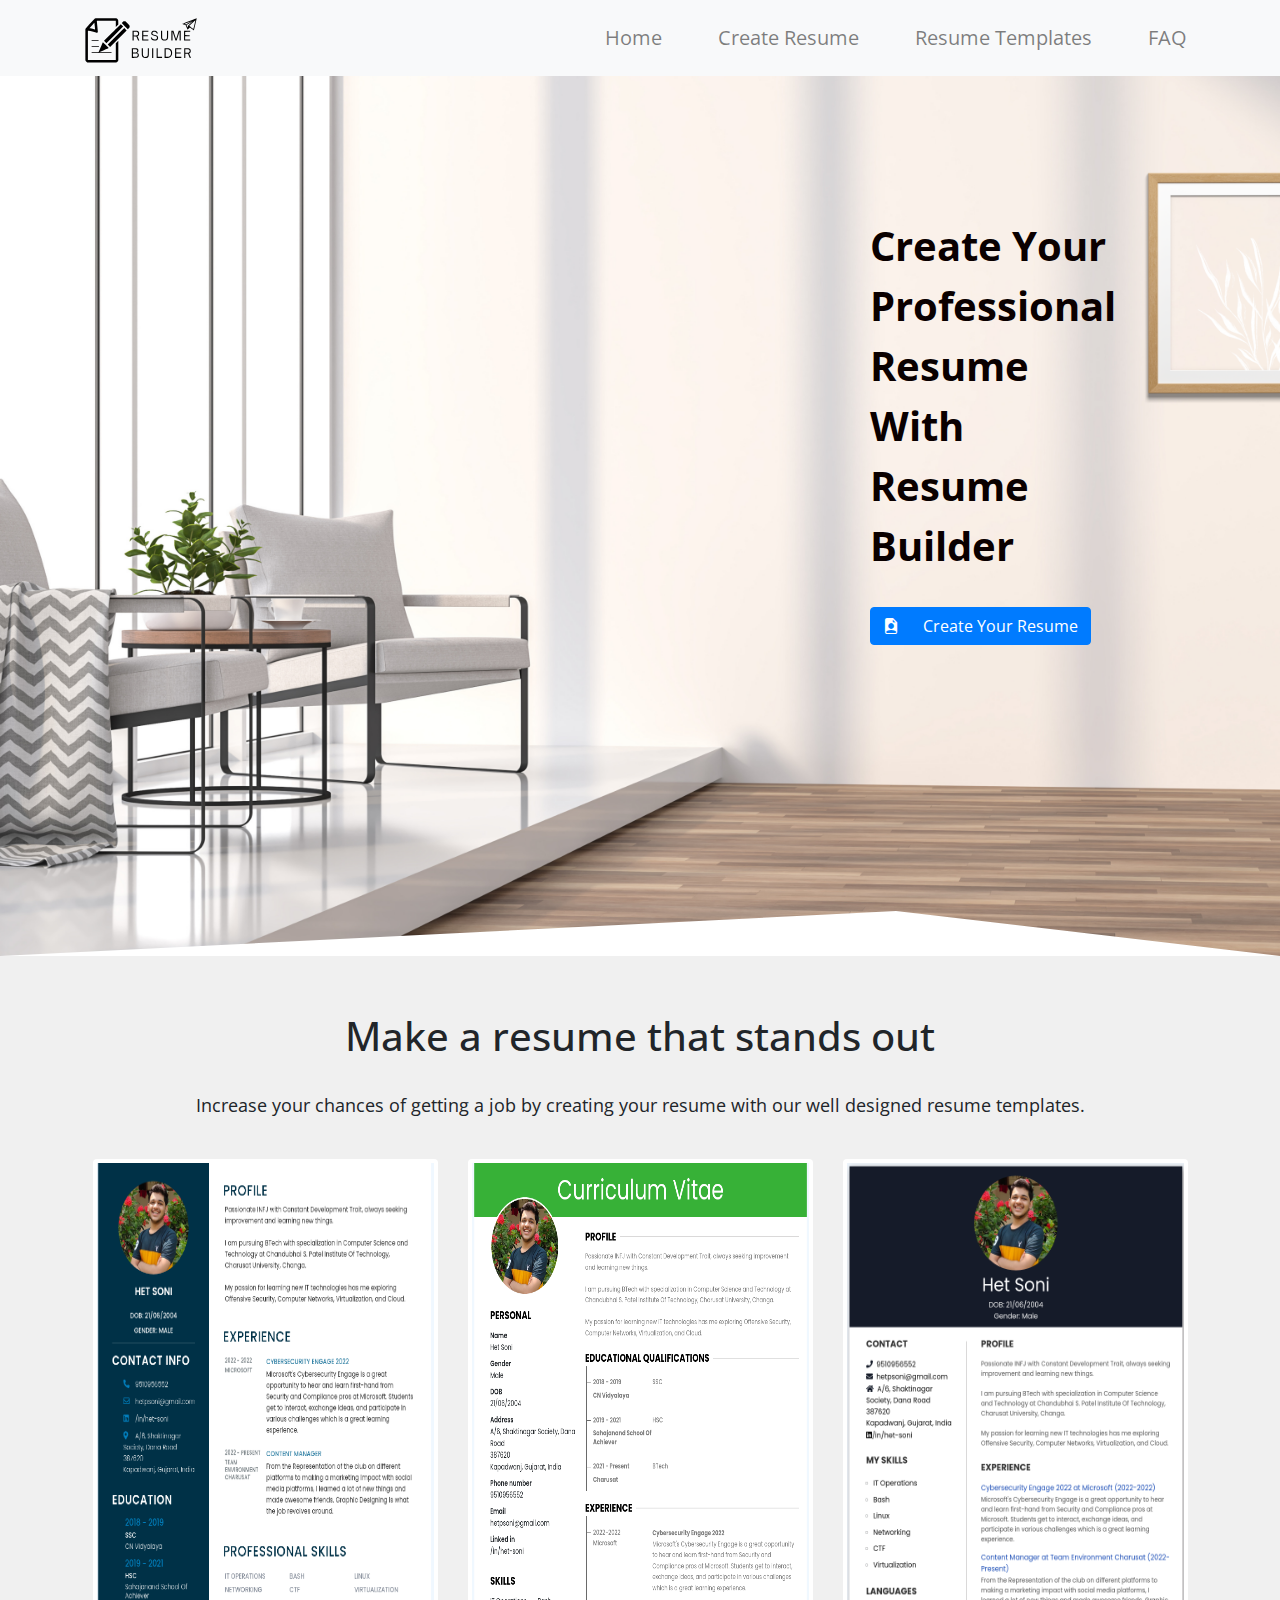
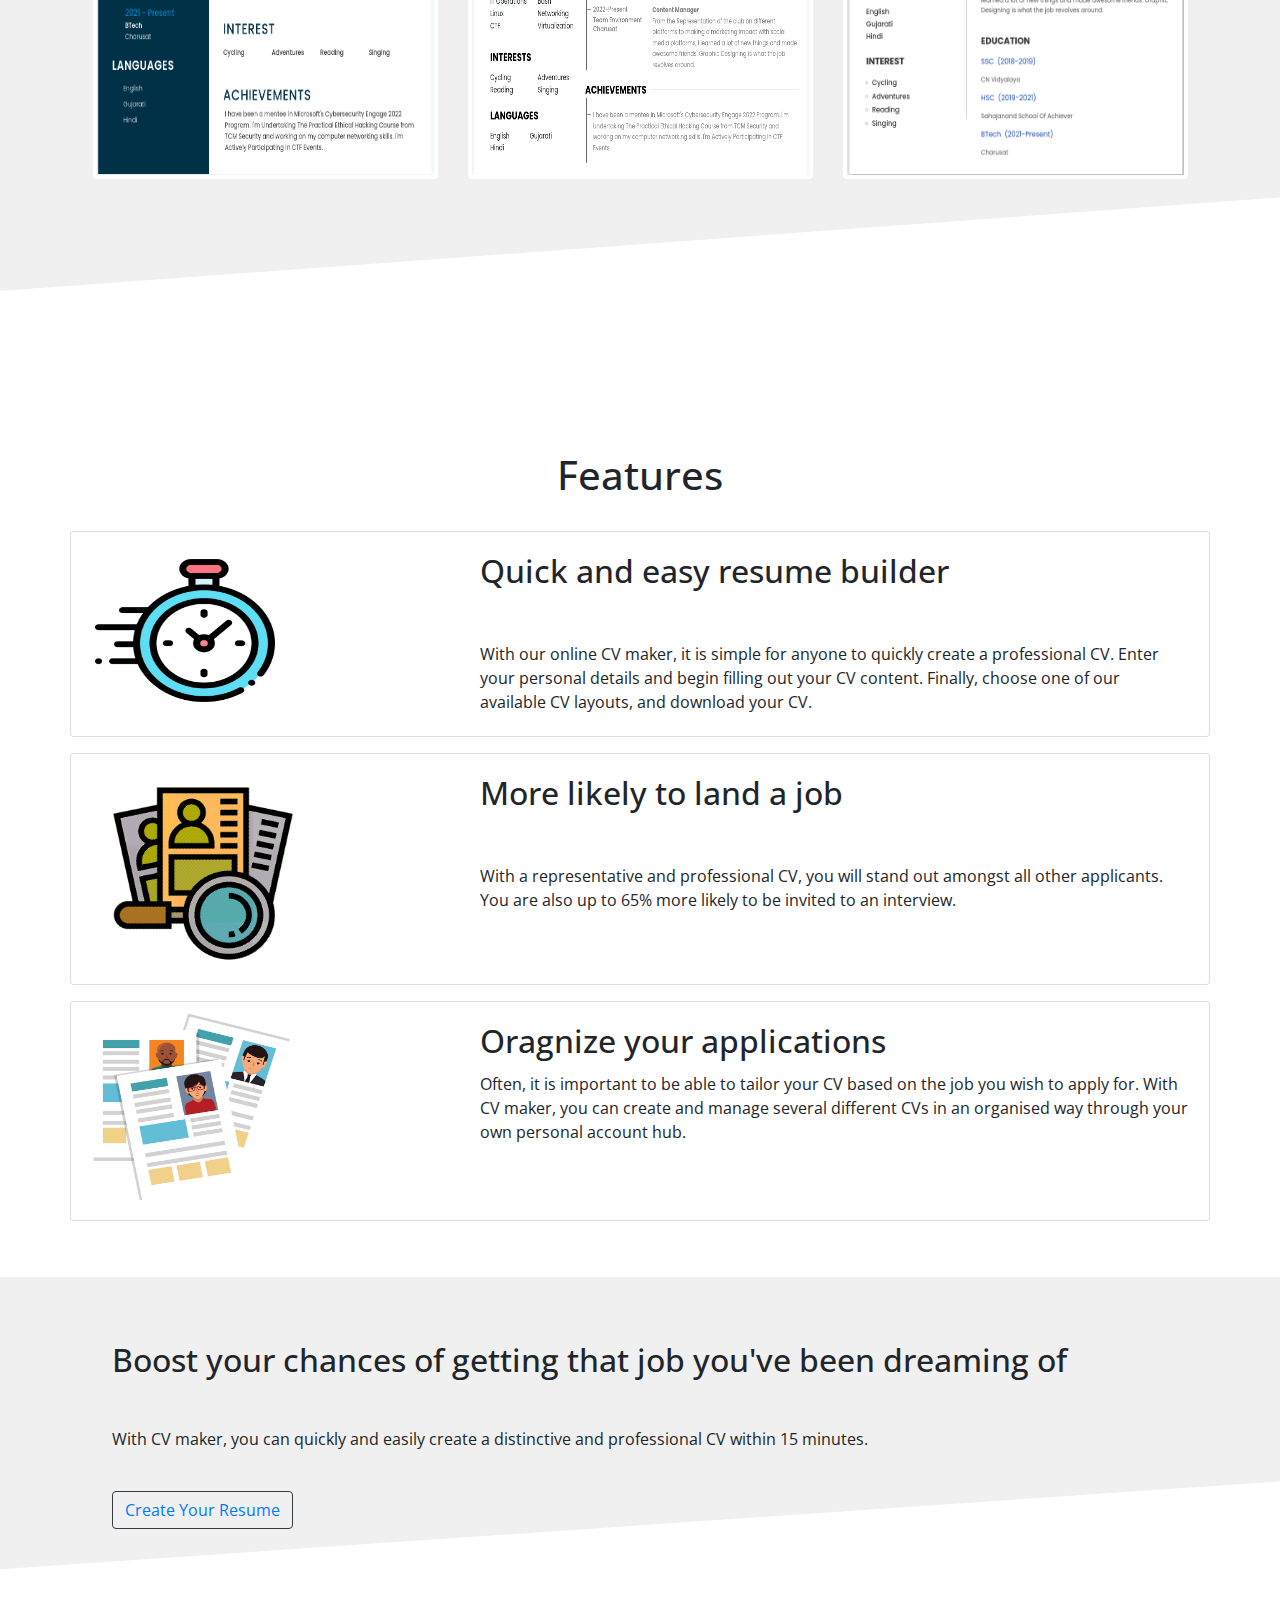
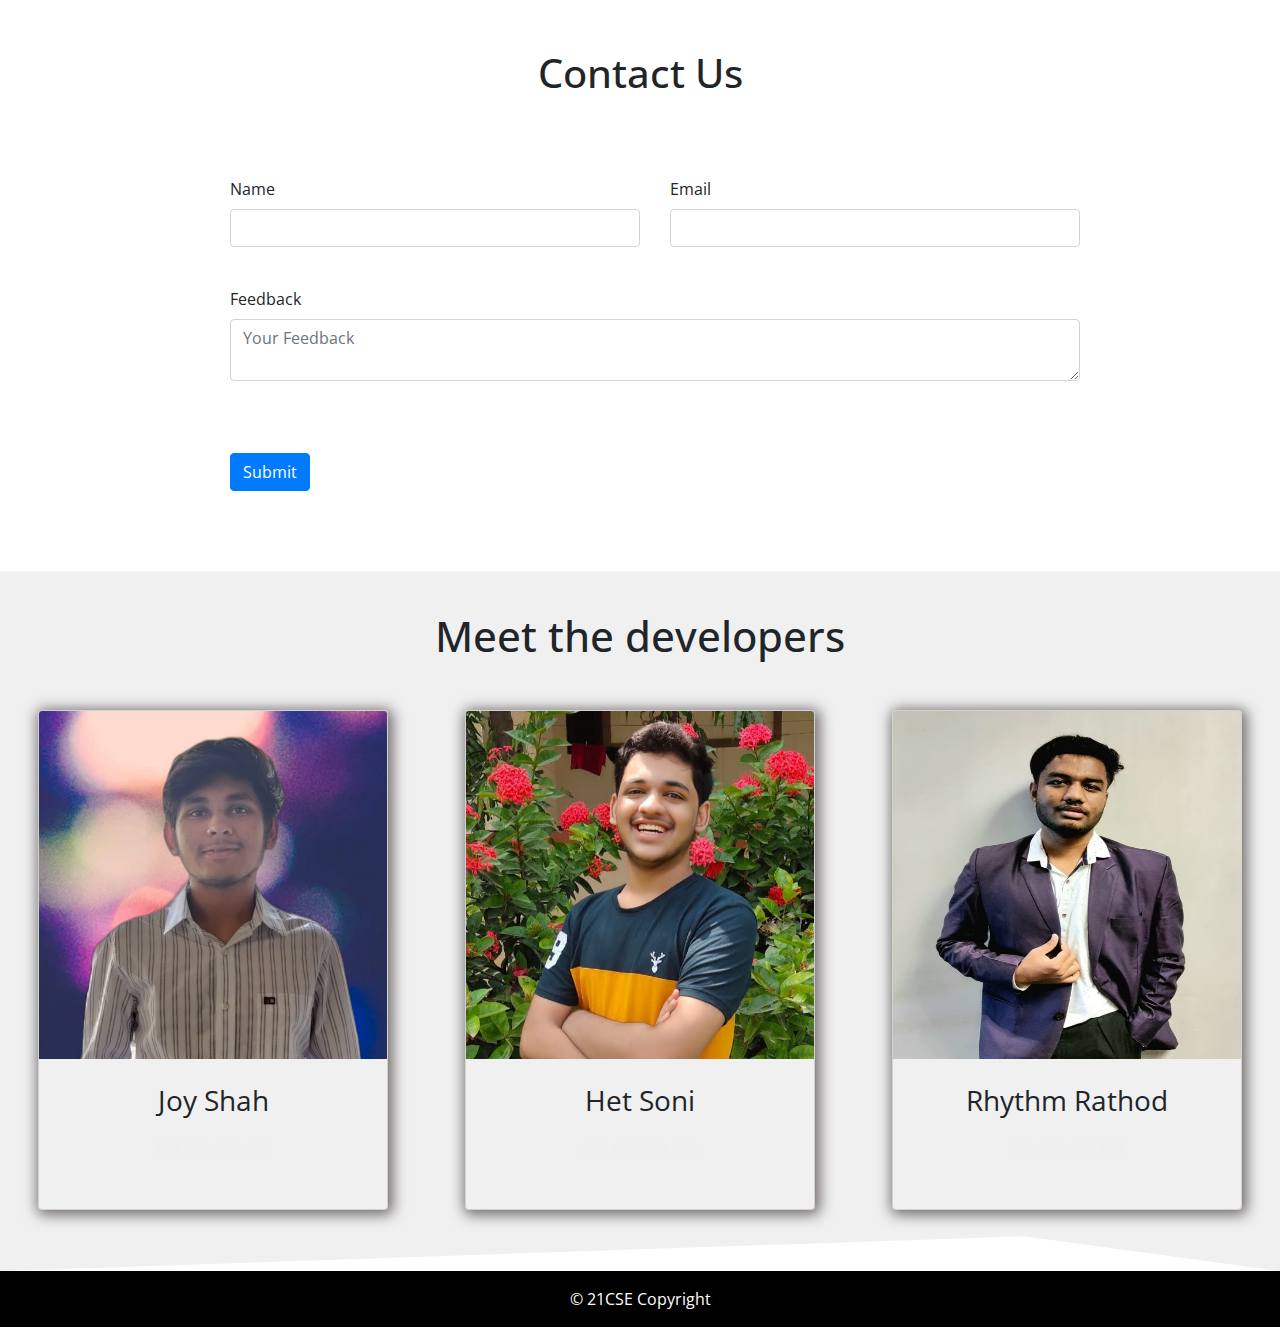
<file: index.html>
<!DOCTYPE html>
<html lang="en">

<head>
	<meta charset="UTF-8">
	<meta http-equiv="X-UA-Compatible" content="IE=edge">
	<meta name="viewport" content="width=device-width, initial-scale=1.0">
	<link rel="stylesheet" href="https://maxcdn.bootstrapcdn.com/bootstrap/4.0.0/css/bootstrap.min.css"
		integrity="sha384-Gn5384xqQ1aoWXA+058RXPxPg6fy4IWvTNh0E263XmFcJlSAwiGgFAW/dAiS6JXm" crossorigin="anonymous">
	<script src="https://code.jquery.com/jquery-3.2.1.slim.min.js"
		integrity="sha384-KJ3o2DKtIkvYIK3UENzmM7KCkRr/rE9/Qpg6aAZGJwFDMVNA/GpGFF93hXpG5KkN"
		crossorigin="anonymous"></script>
	<script src="https://cdnjs.cloudflare.com/ajax/libs/popper.js/1.12.9/umd/popper.min.js"
		integrity="sha384-ApNbgh9B+Y1QKtv3Rn7W3mgPxhU9K/ScQsAP7hUibX39j7fakFPskvXusvfa0b4Q"
		crossorigin="anonymous"></script>
	<link rel="stylesheet" href="https://pro.fontawesome.com/releases/v5.10.0/css/all.css"
		integrity="sha384-AYmEC3Yw5cVb3ZcuHtOA93w35dYTsvhLPVnYs9eStHfGJvOvKxVfELGroGkvsg+p" crossorigin="anonymous" />
	<script src="https://maxcdn.bootstrapcdn.com/bootstrap/4.0.0/js/bootstrap.min.js"
		integrity="sha384-JZR6Spejh4U02d8jOt6vLEHfe/JQGiRRSQQxSfFWpi1MquVdAyjUar5+76PVCmYl"
		crossorigin="anonymous"></script>
	<link rel="stylesheet" href="https://cdn.jsdelivr.net/npm/bootstrap-icons@1.5.0/font/bootstrap-icons.css">
	<link rel="stylesheet" href="css/index.css">
	<link rel="icon" href="images/RB_Logo.png" type="image/x-icon">
	<link rel="preconnect" href="https://fonts.googleapis.com">
	<link rel="preconnect" href="https://fonts.gstatic.com" crossorigin>
	<link href="https://fonts.googleapis.com/css2?family=Open+Sans&display=swap" rel="stylesheet">
	<title>Resume_Builder</title>
</head>

<body>
	<nav class="navbar navbar-expand-lg navbar-light bg-light fixed-top" style="color:#000000;">
		<div class="container" style="font-size:20px;">
			<a class="navbar-brand" href="index.html" style="font-size:32px;"><img src="images/RB.svg" alt=""
					height="45px"></a>
			<button class="navbar-toggler" type="button" data-toggle="collapse" data-target="#navbarNav"
				aria-controls="navbarNav" aria-expanded="false" aria-label="Toggle navigation">
				<span class="navbar-toggler-icon"></span>
			</button>
			<div class="collapse navbar-collapse justify-content-end" id="navbarNav">
				<ul class="navbar-nav">
					<li class="nav-item">
						<a class="nav-link" href="#pageHeader">Home</a>
					</li>
					<li class="nav-item">
						<a class="nav-link" href="Form.html">Create Resume</a>
					</li>
					<li class="nav-item">
						<a class="nav-link" href="#templates">Resume Templates</a>
					</li>
					<li class="nav-item">
						<a class="nav-link" href="faq.html">FAQ</a>
					</li>
				</ul>
			</div>
		</div>
	</nav>
	<header class="page-header gradient" id="pageHeader">
		<div class="container">
			<div class="row">
				<div>
					<p style="color: #0a0000; font-weight: bold;">Create Your Professional Resume With Resume Builder
					</p>
					<button type="button" class="btn btn-primary"><a href="Form.html"
							style="text-decoration:none; color:white;"><i
								class="bi bi-file-earmark-person-fill mr-4"></i>Create Your Resume</a></button>
				</div>
			</div>
		</div>
	</header>
	<div class="container-fluid templates " id="templates">
		<h1>Make a resume that stands out</h1>
		<p>Increase your chances of getting a job by creating your resume with our well designed resume
			templates.</p>
		<div class="row" style="width:90%; margin:auto;">
			<div class="col-md-4">
				<img src="images/het.png" style="width:510px; height:620px;" class="img-thumbnail" alt="...">
			</div>
			<div class="col-md-4">
				<img src="images/het2.png" style="width:510px; height:620px;" class="img-thumbnail"
					style="width:520px;height:620px;" alt="...">
			</div>
			<div class="col-md-4">
				<img src="images/het3.png" style="width:510px; height:620px;" class="img-thumbnail" alt="...">
			</div>
		</div>
	</div>

	<div class="container features">
		<h1>Features</h1>
		<div class="row">
			<div class="card mb-3" style="max-width: 100%; justify-content:center;">
				<div class="row g-0">
					<div class="col-md-4">
						<img src="images/clock.png" class="img-fluid rounded-start mt-4 ml-4"
							style="height:73%; width:50%;">
					</div>
					<div class="col-md-8">
						<div class="card-body">
							<h2 class="card-title">Quick and easy resume builder</h2>
							<p class="card-text" style="padding-top:2.5rem;">With our online CV maker, it is simple for
								anyone to quickly create a professional CV. Enter your personal details and begin
								filling out your CV content. Finally, choose one of our available CV layouts, and
								download your CV.</p>
						</div>
					</div>
				</div>
			</div>
		</div>
		<div class="row">
			<div class="card mb-3" style="max-width: 100%;">
				<div class="row g-0">
					<div class="col-md-4" style="justify-content:center;">
						<img src="images/R2.png" class="img-fluid mt-3 ml-4" style="height:90%; width:60%;">
					</div>
					<div class="col-md-8">
						<div class="card-body">
							<h2 class="card-title">More likely to land a job</h2>
							<p class="card-text" style="padding-top:2.5rem;">With a representative and professional CV,
								you will stand out amongst all other applicants. You are also up to 65% more likely to
								be invited to an interview.</p>
						</div>
					</div>
				</div>
			</div>
		</div>
		<div class="row">
			<div class="card mb-3" style="max-width: 100%;">
				<div class="row g-0">
					<div class="col-md-4">
						<img src="images/R3.png" class="img-fluid rounded-start mx-auto mt-2"
							style="width:240px;height:210px;">
					</div>
					<div class="col-md-8">
						<div class="card-body">
							<h2 class="card-title">Oragnize your applications</h2>
							<p class="card-text">Often, it is important to be able to tailor your CV based on the job
								you wish to apply for. With CV maker, you can create and manage several different CVs in
								an organised way through your own personal account hub.</p>
						</div>
					</div>
				</div>
			</div>
		</div>
	</div>
	<div class="container-fluid page">
		<div class="row">
			<h2 class="page-title">Boost your chances of getting that job you've been dreaming of</h2>
			<p class="page-title-para">With CV maker, you can quickly and easily create a distinctive and professional
				CV within 15 minutes.
			</p>
		</div>
		<div class="row">
			<div class="button-container" style="margin:0rem 0rem 2.5rem 7rem; height:100%;">
				<button type="button" class="btn btn-outline-dark"><a href="Form.html"
						style="text-decoration:none;">Create Your Resume</a></button>
			</div>
		</div>
	</div>
	<div class="container Form">
		<h1>Contact Us</h1>
		<div class="row">
			<form class="row g-3">
				<div class="col-md-6">
					<label for="name" class="form-label">Name</label>
					<input type="text" class="form-control" id="inputEmail4">
				</div>
				<div class="col-md-6">
					<label for="inputEmail4" class="form-label">Email</label>
					<input type="email" class="form-control" id="inputEmail4">
				</div>
				<div class="col-12">
					<label for="inputAddress" class="form-label">Feedback</label>
					<textarea type="text" class="form-control" row="5" id="inputAddress"
						placeholder="Your Feedback"></textarea>
				</div>
				<div class="col-12">
					<button type="submit" class="btn btn-primary">Submit</button>
				</div>
			</form>
		</div>
	</div>
	<!--Meet The Developers-->
	<div class="container-fluid page dev" style="overflow:visible; height:700px;">
		<div class="row d-flex justify-content-center align-items-center">
			<h1 class="mt-3 mb-4 p-4" style="font-size: 42px;">Meet the developers</h1>
		</div>
		<center>
			<div class="row">
				<div class="col-md-4">
					<div class="card">
						<img class="card-img-top" style="height:348px;" src="./images/profile-pic (3) (1).png" alt="Card image cap">
						<div class="card-body">
							<p class="card-text text-center" style="font-size:28px;">Joy Shah</p>
							<div class="icons">
								<button type="button" class="btn" data-toggle="tooltip" rel="tooltip"
									data-placement="bottom" title="Gmail">
									<a target="_blank" href="mailto:21cs062@charusat.edu.in"><i
											class="far fa-envelope"></i></a>
								</button>
								<button type="button" class="btn" data-toggle="tooltip" rel="tooltip"
									data-placement="bottom" title="Instagram">
									<a target="_blank" href="https://www.instagram.com/joy._.shah88/"><i
											class="fab fa-instagram"></i></a>
								</button>
								<button type="button" class="btn" data-toggle="tooltip" rel="tooltip"
									data-placement="bottom" title="Linkedin">
									<a target="_blank" href="https://www.linkedin.com/in/joy-shah-6b9b93214/"><i
											class="fab fa-linkedin"></i></a>
								</button>
								<button type="button" class="btn" data-toggle="tooltip" rel="tooltip"
									data-placement="bottom" title="Call">
									<a href="/"><i class="fas fa-phone-alt"></i></a>
								</button>
							</div>
						</div>
					</div>
				</div>
				<div class="col-md-4">
					<div class="card">
						<img class="card-img-top" style="height:348px;" src="./images/hetpic.jpg" alt="Card image cap">
						<div class="card-body">
							<p class="card-text text-center" style="font-size:28px;">Het Soni</p>
							<div class="icons">
								<button type="button" class="btn" data-toggle="tooltip" rel="tooltip"
									data-placement="bottom" title="Gmail">
									<a target="_blank" href="mailto:21cs068@charusat.edu.in"><i
											class="far fa-envelope"></i></a>
								</button>
								<button type="button" class="btn" data-toggle="tooltip" rel="tooltip"
									data-placement="bottom" title="Instagram">
									<a target="_blank" href="https://www.instagram.com/hetsonii/"><i
											class="fab fa-instagram"></i></a>
								</button>
								<button type="button" class="btn" data-toggle="tooltip" rel="tooltip"
									data-placement="bottom" title="Linkedin">
									<a target="_blank" href="https://www.linkedin.com/in/het-soni/"><i
											class="fab fa-linkedin"></i></a>
								</button>
								<button type="button" class="btn" data-toggle="tooltip" rel="tooltip"
									data-placement="bottom" title="Call">
									<a href="/"><i class="fas fa-phone-alt"></i></a>
								</button>
							</div>
						</div>
					</div>
				</div>

				<div class="col-md-4">
					<div class="card">
						<img class="card-img-top" style="height:348px;" src="./images/Rhythmpic3.jpeg" alt="Card image cap">
						<div class="card-body">
							<p class="card-text text-center" style="font-size:28px;">Rhythm Rathod</p>
							<div class="icons">
								<button type="button" class="btn" data-toggle="tooltip" rel="tooltip"
									data-placement="bottom" title="Gmail">
									<a target="_blank" href="mailto:21cs056@charusat.edu.in"><i
											class="far fa-envelope"></i></a>
								</button>
								<button type="button" class="btn" data-toggle="tooltip" rel="tooltip"
									data-placement="bottom" title="Instagram">
									<a target="_blank" href="https://www.instagram.com/rhythm_cruise/"><i
											class="fab fa-instagram"></i></a>
								</button>
								<button type="button" class="btn" data-toggle="tooltip" rel="tooltip"
									data-placement="bottom" title="Linkedin">
									<a target="_blank" href="https://www.linkedin.com/in/rhythm-rathod/"><i
											class="fab fa-linkedin"></i></a>
								</button>
								<button type="button" class="btn" data-toggle="tooltip" rel="tooltip"
									data-placement="bottom" title="Call">
									<a href="/"><i class="fas fa-phone-alt"></i></a>
								</button>
							</div>
						</div>
					</div>

				</div>
			</div>
		</center>
	</div>
	<footer class="page-footer font-small black">
		<div class="footer-copyright text-center py-3">© 21CSE Copyright
			<!-- <a href="...">Resume_Builder</a> -->
		</div>
	</footer>
</body>
<script>
	$(function () {
		$("[rel='tooltip']").tooltip();
	});
</script>

</html>
</file>
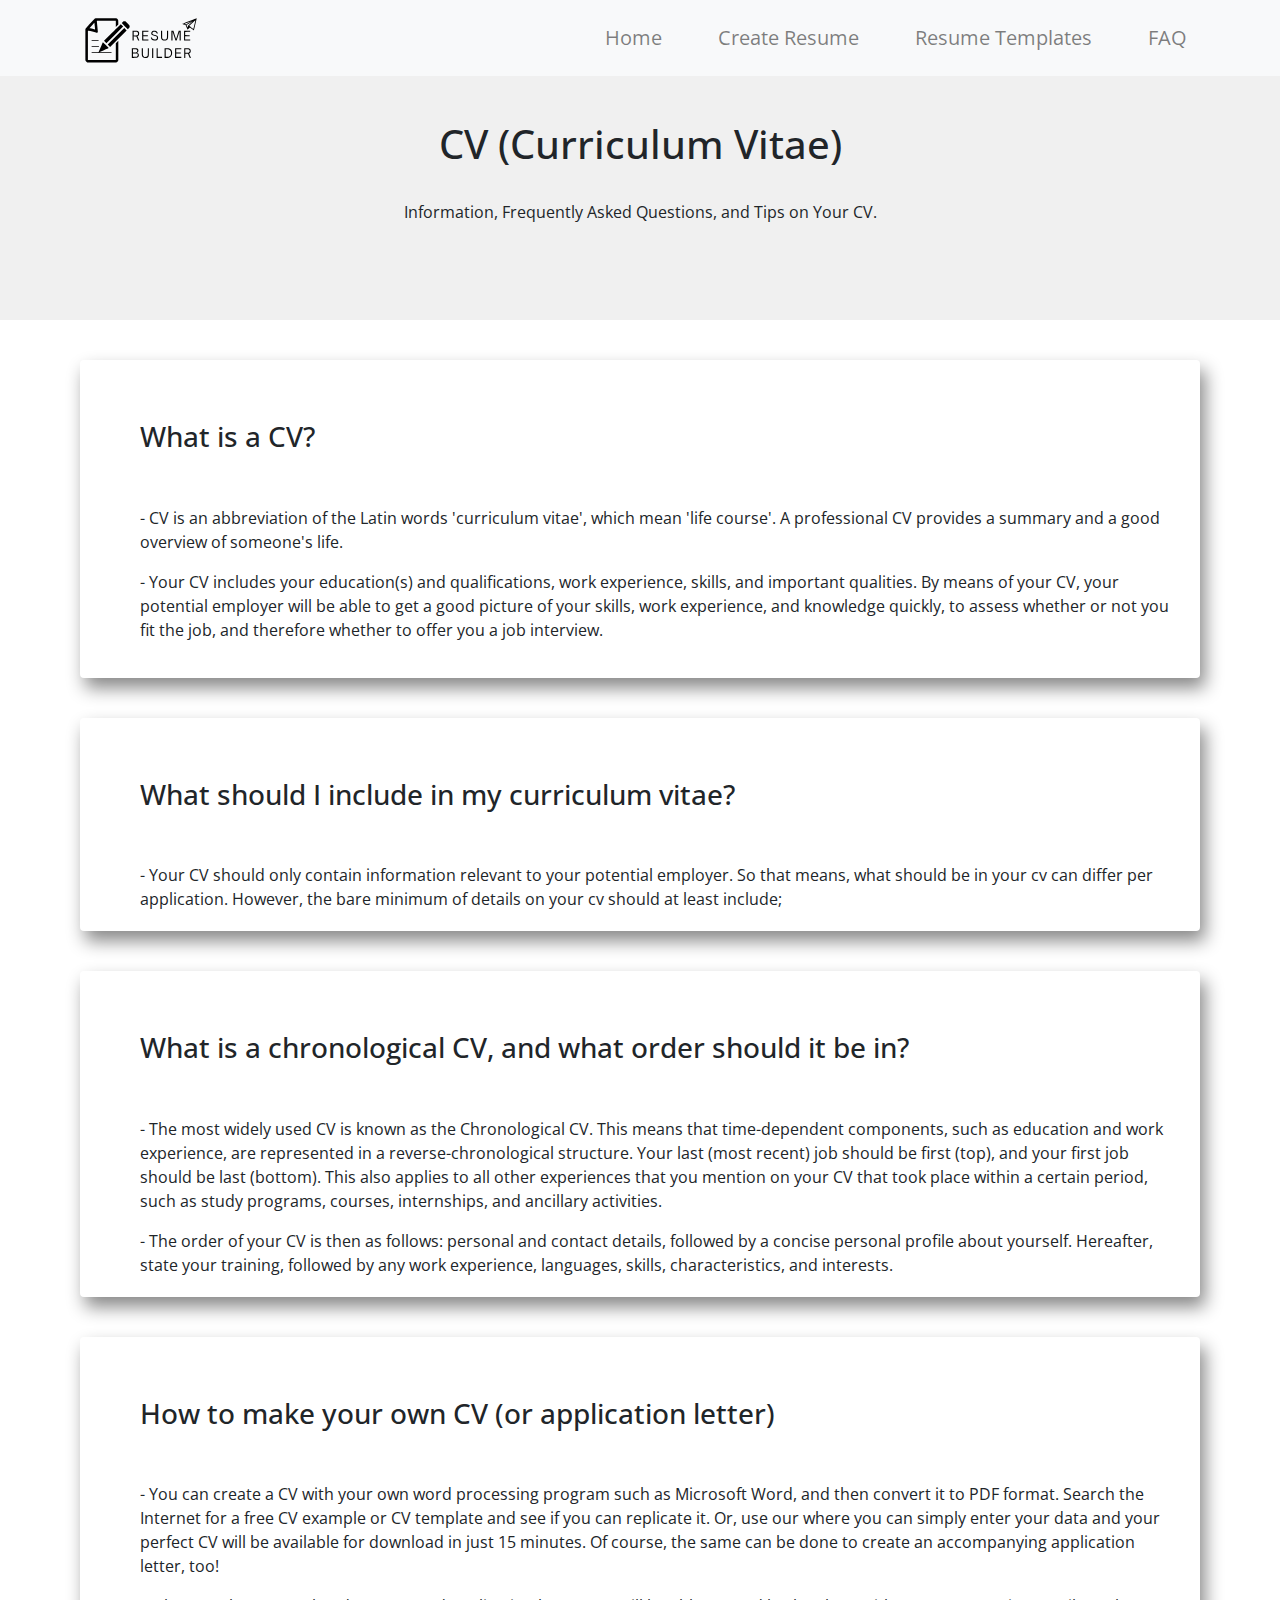
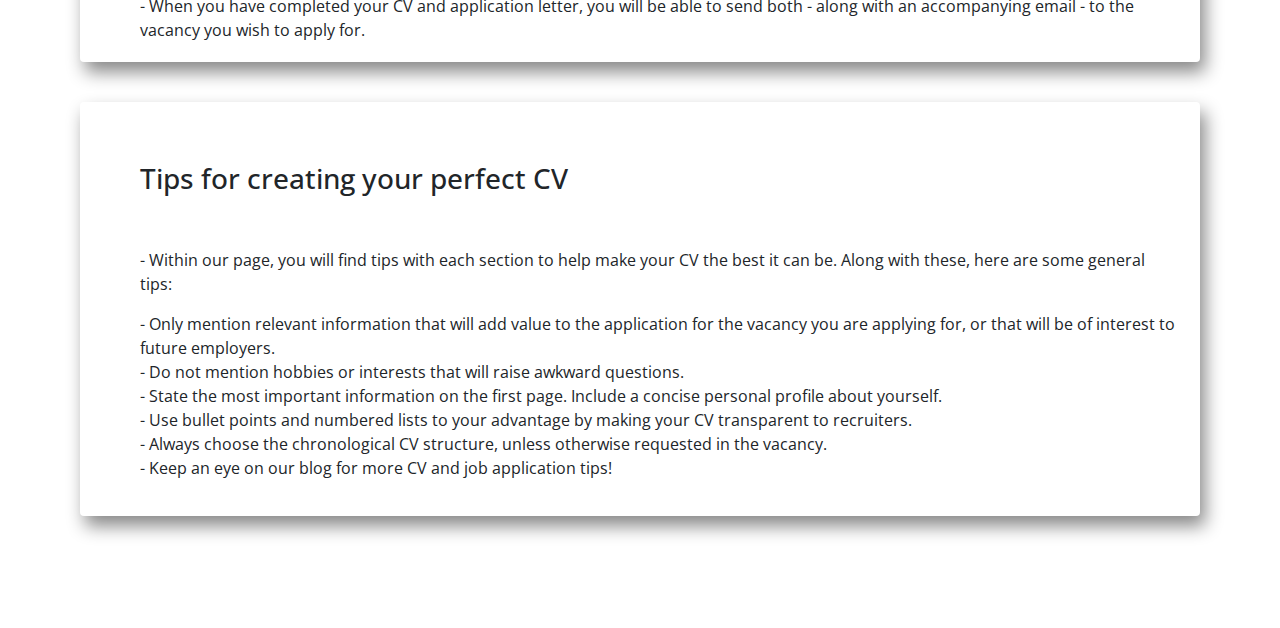
<file: faq.html>
<!DOCTYPE html>
<html lang="en">

<head>
	<meta charset="UTF-8">
	<meta http-equiv="X-UA-Compatible" content="IE=edge">
	<meta name="viewport" content="width=device-width, initial-scale=1.0">
	<link rel="stylesheet" href="https://maxcdn.bootstrapcdn.com/bootstrap/4.0.0/css/bootstrap.min.css"
		integrity="sha384-Gn5384xqQ1aoWXA+058RXPxPg6fy4IWvTNh0E263XmFcJlSAwiGgFAW/dAiS6JXm" crossorigin="anonymous">
	<script src="https://code.jquery.com/jquery-3.2.1.slim.min.js"
		integrity="sha384-KJ3o2DKtIkvYIK3UENzmM7KCkRr/rE9/Qpg6aAZGJwFDMVNA/GpGFF93hXpG5KkN"
		crossorigin="anonymous"></script>
	<script src="https://cdnjs.cloudflare.com/ajax/libs/popper.js/1.12.9/umd/popper.min.js"
		integrity="sha384-ApNbgh9B+Y1QKtv3Rn7W3mgPxhU9K/ScQsAP7hUibX39j7fakFPskvXusvfa0b4Q"
		crossorigin="anonymous"></script>
	<script src="https://maxcdn.bootstrapcdn.com/bootstrap/4.0.0/js/bootstrap.min.js"
		integrity="sha384-JZR6Spejh4U02d8jOt6vLEHfe/JQGiRRSQQxSfFWpi1MquVdAyjUar5+76PVCmYl"
		crossorigin="anonymous"></script>

	<link rel="stylesheet" href="css/faq.css">
	<link rel="icon" href="images/RB_Logo.png" type="image/x-icon">
	<link rel="preconnect" href="https://fonts.googleapis.com">
	<link rel="preconnect" href="https://fonts.gstatic.com" crossorigin>
	<link href="https://fonts.googleapis.com/css2?family=Open+Sans&display=swap" rel="stylesheet">
	<title>FAQs</title>
</head>

<body>

	<!--NavBar-Starts-->
	<nav class="navbar navbar-expand-lg navbar-light bg-light fixed-top" style="color:#000000;">
		<div class="container" style="font-size:20px;">
			<a class="navbar-brand" href="index.html" style="font-size:32px;"><img src="images/RB.svg" alt=""
					height="45px"></a>
			<button class="navbar-toggler" type="button" data-toggle="collapse" data-target="#navbarNav"
				aria-controls="navbarNav" aria-expanded="false" aria-label="Toggle navigation">
				<span class="navbar-toggler-icon"></span>
			</button>
			<div class="collapse navbar-collapse justify-content-end" id="navbarNav">
				<ul class="navbar-nav">
					<li class="nav-item">
						<a class="nav-link" href="index.html">Home</a>
					</li>
					<li class="nav-item">
						<a class="nav-link" href="Form.html">Create Resume</a>
					</li>
					<li class="nav-item">
						<a class="nav-link" href="#templates">Resume Templates</a>
					</li>
					<li class="nav-item">
						<a class="nav-link" href="faq.html">FAQ</a>
					</li>
				</ul>
			</div>
		</div>
	</nav>
	<!--NavBar-Ends-->

	<div class="container-fluid">
		<div class="row">
			<div class=" col-md-12 header">
				<h1>CV (Curriculum Vitae)</h1><br>
				<p>Information, Frequently Asked Questions, and Tips on Your CV.</p>
			</div>
		</div>
	</div>
	<div class="card" id="Card">
		<div class="card-body">
			<h3 class="card-title">What is a CV?</h3>
			<p class="card-text">- CV is an abbreviation of the Latin words 'curriculum vitae', which mean 'life
				course'. A professional CV provides a summary and a good overview of someone's life.<br>
			</p>
			<p>- Your CV includes your education(s) and qualifications, work experience, skills, and important
				qualities. By means of your CV, your potential employer will be able to get a good picture of your
				skills, work experience, and knowledge quickly, to assess whether or not you fit the job, and therefore
				whether to offer you a job interview.
			</p>
		</div>
	</div>
	<div class="card" id="Card">
		<div class="card-body">
			<h3 class="card-title">What should I include in my curriculum vitae?</h3>
			<p class="card-text">- Your CV should only contain information relevant to your potential employer. So that
				means, what should be in your cv can differ per application. However, the bare minimum of details on
				your cv should at least include;
			</p>
		</div>
	</div>
	<div class="card" id="Card">
		<div class="card-body">
			<h3 class="card-title">What is a chronological CV, and what order should it be in?</h3>
			<p class="card-text">- The most widely used CV is known as the Chronological CV. This means that
				time-dependent components, such as education and work experience, are represented in a
				reverse-chronological structure. Your last (most recent) job should be first (top), and your first job
				should be last (bottom). This also applies to all other experiences that you mention on your CV that
				took place within a certain period, such as study programs, courses, internships, and ancillary
				activities.</p>
			<p></p>
			<p class="card-text">- The order of your CV is then as follows: personal and contact details, followed by a
				concise personal profile about yourself. Hereafter, state your training, followed by any work
				experience, languages, skills, characteristics, and interests.
			</p>
		</div>
	</div>
	<div class="card" id="Card">
		<div class="card-body">
			<h3 class="card-title">How to make your own CV (or application letter)</h3>
			<p class="card-text">- You can create a CV with your own word processing program such as Microsoft Word, and
				then convert it to PDF format. Search the Internet for a free CV example or CV template and see if you
				can replicate it. Or, use our where you can simply enter your data and your perfect CV will be available
				for download in just 15 minutes. Of course, the same can be done to create an accompanying application
				letter, too!
			</p>
			<p></p>
			<p class="card-text">- When you have completed your CV and application letter, you will be able to send both
				- along with an accompanying email - to the vacancy you wish to apply for.
			</p>
		</div>
	</div>
	<div class="card" id="Card">
		<div class="card-body">
			<h3 class="card-title">Tips for creating your perfect CV</h3>
			<p class="card-text">- Within our page, you will find tips with each section to help make your CV the best
				it can be. Along with these, here are some general tips:</p>
			<p></p>
			<p>
				- Only mention relevant information that will add value to the application for the vacancy you are
				applying for, or that will be of interest to future employers. <br>
				- Do not mention hobbies or interests that will raise awkward questions. <br>
				- State the most important information on the first page. Include a concise personal profile about
				yourself.<br>
				- Use bullet points and numbered lists to your advantage by making your CV transparent to
				recruiters.<br>
				- Always choose the chronological CV structure, unless otherwise requested in the vacancy.<br>
				- Keep an eye on our blog for more CV and job application tips!<br>
			</p>
		</div>
	</div>

	<br><br><br>
</body>

</html>
</file>
<file: css/index.css>
html,
body {
  height: 100%;
  font-size: 1rem;
  font-family: "Open Sans", sans-serif;
  font-style: bold;
}

 .button {
  border: 1px solid rgb(200, 200, 200);
  border-radius: 6px;
  color: white;
  background-color: #626ccc;
  padding: 10px;
  margin: 20px;
  width: 180px;
  height: 50px;
  margin-bottom: 50px;
} 

button1 {
  width: 300x;
  height: 100px;
}

nav li a:hover {
  background-color: rgb(240, 240, 240);
  border-radius: 30px;
}
.gradient {
  background-image: url("../images/Mainbg2.png");
  background-position: center;
  background-repeat: no-repeat;
  background-size: cover;
  height: 100%;
  width: 100%;
  /* background-transparent: 0.2; */
  /*background:rgb(0,97,242);
background:linear-gradient(135deg,rgba(0,97,242,1)0%,rgba(105,0,199,1)100%);*/
  clip-path: polygon(0 0, 100% 0, 100% 100%, 70% 95%, 0 100%);
}
.page-header {
  margin-top: 3.5rem;
  font-size: 40px;
  color: #000000;
}
.page-header p {
  margin-left: 50rem;
  padding: 10rem 5rem 0rem 0rem;
}
.page-header button {
  margin-left: 50rem;
}
li {
  padding-left: 2.5rem;
}
.dev a{
  text-decoration: none;
  color: black;
}
.page.dev{
  background: rgb(240, 240, 240);
  clip-path: polygon(0 0, 100% 0, 100% 100%, 80% 95%,0 100%);
}
.dev .card{
  width:350px; 
  height:500px; 
  box-shadow:2px 2px 14px 3px #726c6c;
  background-color:rgb(240, 240, 240);
}
.templates {
  margin-bottom: 10rem;
  background-size: cover;
  height: auto;
  width: auto;
  padding-bottom: 7rem;
  background: rgb(240, 240, 240);
  clip-path: polygon(0 0, 100% 0, 100% 90%, 0 100%);
}
.templates h1 {
  padding-top: 3.5rem;
  text-align: center;
}
.templates p {
  padding: 1.5rem;
  text-align: center;
  font-size: 18px;
}
.templates img {
  padding: rem;
  border: 0px;
}
.features h1 {
  margin: 0rem 0rem 2rem 0rem;
  text-align: center;
}
.page {
  margin-top: 2.5rem;
  background: rgb(240, 240, 240);
  clip-path: polygon(0 0, 100% 0, 100% 70%, 0 100%);
}
.page-title {
  margin: 4rem 0rem 2.5rem 7rem;
}
.page-title-para {
  margin: 0.5rem 0rem 2.5rem 7rem;
}
form {
  margin-left: 10rem;
  padding-left: 10rem;
}
.Form h1 {
  margin: 5rem;
  text-align: center;
}
.Form div {
  margin-bottom: 2.5rem;
}
.Form button {
  margin-top: 2rem;
}
footer {
  background-color: #000000;
  color: #ffffff;
}

.fa-phone-alt:hover{
    color: green;
}

.fa-linkedin:hover{
  color: #39A2DB;
}

.fa-instagram:hover{
  color: #d33783da;
}

.fa-envelope:hover{
  color: rgb(136,0,255);
}
</file>
<file: css/faq.css>
html,
body {
  height: 100%;
  font-family: "Open Sans", sans-serif;
  font-style: bold;
}
.header {
  padding: 5rem;
  text-align: center;
  background-color: rgb(240, 240, 240);
}
nav li a:hover {
  background-color: rgb(240, 240, 240);
  border-radius: 30px;
}
li {
  padding-left: 2.5rem;
}
.header h1 {
  margin-top: 2.5rem;
}
#Card {
  margin: 2.5rem 5rem 2.5rem 5rem;
  border: 1px;
  box-shadow: 5px 10px 18px #888888;
  height: auto;
}
#Card h3 {
  padding: 2.5rem;
}
#Card p {
  font-size: 16px;
  padding-left: 2.5rem;
}
</file>
